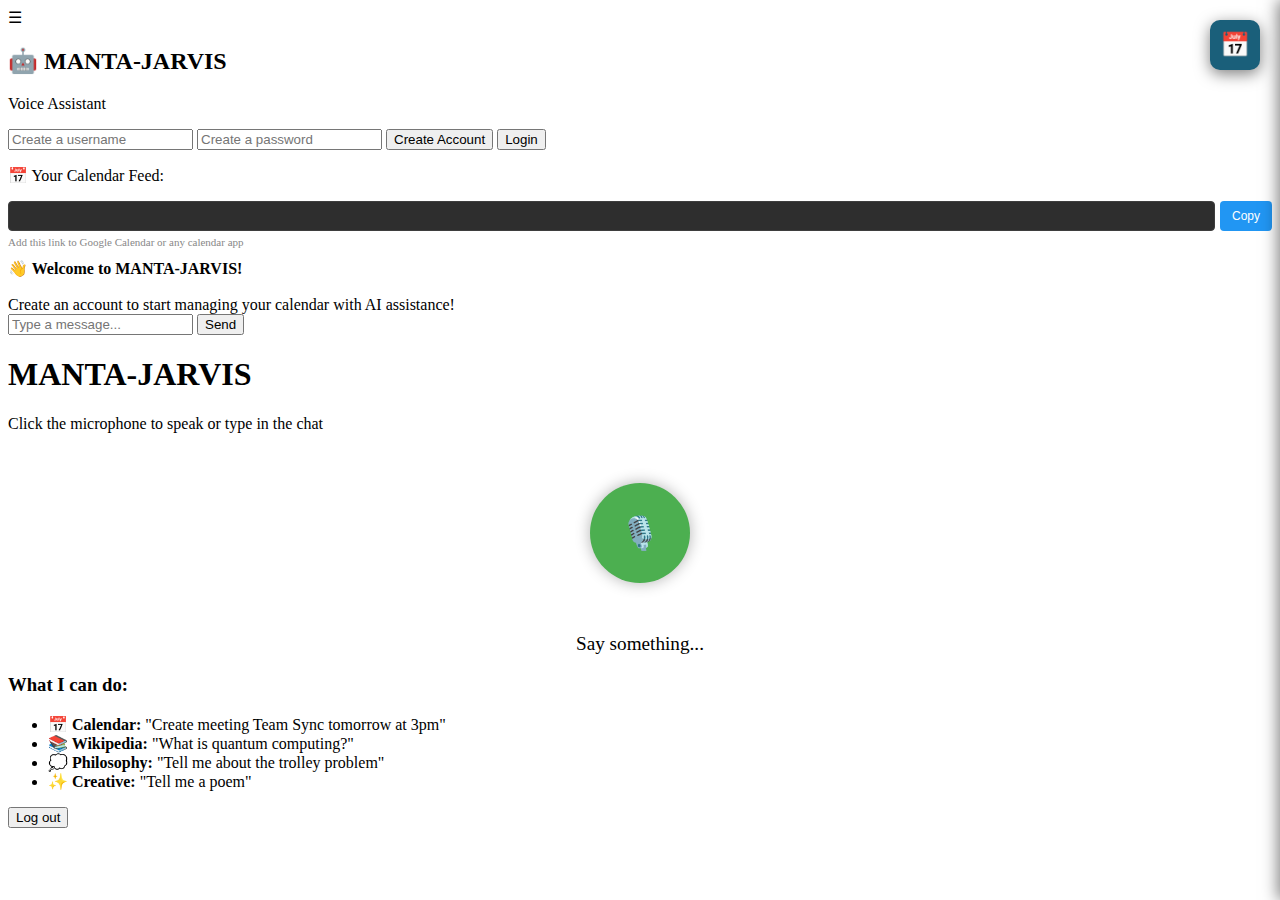
<file: Claude.html>
<!DOCTYPE html>
<html lang="en">
<head>
  <meta charset="UTF-8">
  <meta name="viewport" content="width=device-width, initial-scale=1.0">
  <title>MANTA-JARVIS</title>
  <link rel="stylesheet" href="style.css">
  <link rel="stylesheet" href="calendar.css">
</head>
<body>
  <div class="app-layout">
    <!-- Hamburger Menu -->
    <div class="hamburger" id="hamburger">☰</div>

    <!-- Calendar Toggle -->
    <div class="calendar-toggle" id="calendarToggle">📅</div>

    <!-- Left Sidebar - Chat -->
    <div class="sidebar" id="sidebar">
      <div class="resizer" id="resizer"></div>

      <div class="chat-header">
        <h2>🤖 MANTA-JARVIS</h2>
        <p class="subtitle">Voice Assistant</p>
      </div>

      <!-- Authentication Section -->
      <div class="auth-section" id="authSection">
        <input type="text" id="username" placeholder="Create a username">
        <input type="password" id="password" placeholder="Create a password">
        <button id="createAccountBtn">Create Account</button>
        <button id="loginBtn" class="login-btn">Login</button>
      </div>

      <!-- User Info Section -->
      <div class="user-info-section" id="userInfoSection">
        <div class="user-email" id="userDisplay"></div>
        <div class="calendar-link-container">
          <p>📅 Your Calendar Feed:</p>
          <div class="calendar-link-input">
            <input type="text" id="calendarLink" readonly>
            <button id="copyLinkBtn">Copy</button>
          </div>
          <p style="font-size: 11px; color: #888; margin-top: 5px;">
            Add this link to Google Calendar or any calendar app
          </p>
        </div>
      </div>

      <!-- Chat Thread -->
      <div id="chatThread" class="chat-thread"></div>

      <!-- Chat Input -->
      <div class="chat-input">
        <input type="text" id="userInput" placeholder="Type a message..." />
        <button id="sendBtn" class="send-btn">Send</button>
      </div>
    </div>

    <!-- Main Content -->
    <div class="main-content-wrapper">
      <div class="voice-section">
        <h1 class="app-title">MANTA-JARVIS</h1>
        <p class="app-description">Click the microphone to speak or type in the chat</p>
        
        <div class="voice-circle" id="voiceButton">🎙️</div>
        
        <div class="transcript-container">
          <p id="transcript">Say something...</p>
        </div>

        <div class="help-section">
          <h3>What I can do:</h3>
          <ul>
            <li><strong>📅 Calendar:</strong> "Create meeting Team Sync tomorrow at 3pm"</li>
            <li><strong>📚 Wikipedia:</strong> "What is quantum computing?"</li>
            <li><strong>💭 Philosophy:</strong> "Tell me about the trolley problem"</li>
            <li><strong>✨ Creative:</strong> "Tell me a poem"</li>
          </ul>
        </div>
      </div>
    </div>

    <!-- Right Sidebar - Calendar -->
    <div class="calendar-sidebar" id="calendarSidebar">
      <div class="calendar-header">
        <h2>📅 My Calendar</h2>
        <div class="calendar-nav">
          <button id="prevMonth">◀</button>
          <span class="calendar-month" id="currentMonth"></span>
          <button id="nextMonth">▶</button>
        </div>
      </div>

      <div class="calendar-grid" id="calendarGrid"></div>

      <div style="padding: 15px; background-color: #252525; border-top: 1px solid #444;">
        <h3 style="color: #4CAF50; margin-bottom: 10px;">Upcoming Events</h3>
      </div>

      <div class="event-list" id="eventList"></div>
    </div>
  </div>

  <button id="logoutBtn" class="logout-btn">Log out</button>

  <!-- Load Scripts -->
  <script src="voiceConfig.js"></script>
  <script src="calendar.js"></script>
  <script src="app.js"></script>
</body>
</html>
</file>
<file: style.css>
.voice-circle {
  width: 100px;
  height: 100px;
  background-color: #4CAF50;
  border-radius: 50%;
  display: flex;
  align-items: center;
  justify-content: center;
  font-size: 2em;
  color: white;
  cursor: pointer;
  margin: 50px auto;
  box-shadow: 0 0 15px rgba(0,0,0,0.3);
  transition: transform 0.2s ease;
}

.voice-circle:hover {
  transform: scale(1.1);
}

#transcript {
  text-align: center;
  font-size: 1.2em;
  margin-top: 20px;
}
</file>
<file: calendar.css>
/* ============================================================================
   MANTA-JARVIS - Calendar Styles
   ============================================================================ */

.calendar-toggle {
  position: fixed;
  top: 20px;
  right: 20px;
  width: 50px;
  height: 50px;
  background-color: #1a5f7a;
  border-radius: 10px;
  display: flex;
  align-items: center;
  justify-content: center;
  font-size: 24px;
  cursor: pointer;
  z-index: 1001;
  box-shadow: 0 4px 15px rgba(0, 0, 0, 0.5);
  transition: all 0.3s ease;
}

.calendar-toggle:hover {
  transform: scale(1.1);
  background-color: #2a8fab;
  box-shadow: 0 6px 20px rgba(0, 255, 255, 0.3);
}

/* Right Sidebar - Calendar */
.calendar-sidebar {
  position: fixed;
  top: 0;
  right: -400px;
  width: 400px;
  height: 100vh;
  background: linear-gradient(180deg, #0d3b5c 0%, #1a5f7a 100%);
  display: flex;
  flex-direction: column;
  transition: right 0.3s ease;
  overflow: hidden;
  box-shadow: -2px 0 15px rgba(0, 0, 0, 0.5);
  z-index: 1000;
}

.calendar-sidebar.open {
  right: 0;
}

.calendar-header {
  background-color: #0a3d54;
  padding: 20px;
  border-bottom: 1px solid #1a7a9e;
}

.calendar-header h2 {
  font-size: 1.4em;
  margin-bottom: 10px;
  color: #00ffff;
}

/* Calendar Link Section in Calendar Sidebar */
.calendar-link-section {
  margin: 10px 0;
  padding: 10px;
  background-color: #252525;
  border-radius: 8px;
  display: none; /* Hidden by default, shown after login */
}

.calendar-link-input {
  display: flex;
  gap: 5px;
  margin-top: 5px;
}

.calendar-link-input input {
  flex: 1;
  padding: 8px;
  background-color: #2e2e2e;
  border: 1px solid #3e3e3e;
  border-radius: 4px;
  color: white;
  font-size: 11px;
}

.calendar-link-input button {
  padding: 8px 12px;
  background-color: #2196F3;
  color: white;
  border: none;
  border-radius: 4px;
  cursor: pointer;
  font-size: 12px;
  transition: background-color 0.2s;
}

.calendar-link-input button:hover {
  background-color: #1976D2;
}

.calendar-nav {
  display: flex;
  justify-content: space-between;
  align-items: center;
  margin-top: 10px;
}

.calendar-nav button {
  background-color: #1a5f7a;
  color: white;
  border: none;
  padding: 8px 12px;
  border-radius: 6px;
  cursor: pointer;
  transition: background-color 0.2s;
}

.calendar-nav button:hover {
  background-color: #2a8fab;
}

.calendar-month {
  font-size: 16px;
  font-weight: 600;
  color: #00ffff;
}

.calendar-grid {
  display: grid;
  grid-template-columns: repeat(7, 1fr);
  gap: 5px;
  padding: 15px;
  background-color: #0d5a7a;
}

.calendar-day-header {
  text-align: center;
  padding: 10px 5px;
  font-size: 12px;
  color: #7dd3fc;
  font-weight: 600;
}

.calendar-day {
  aspect-ratio: 1;
  display: flex;
  align-items: center;
  justify-content: center;
  background-color: #1a5f7a;
  border-radius: 8px;
  cursor: pointer;
  transition: all 0.2s;
  font-size: 14px;
  color: white;
  position: relative;
}

.calendar-day:hover {
  background-color: #2a8fab;
  transform: scale(1.05);
}

.calendar-day.today {
  background-color: #00bcd4;
  color: white;
  font-weight: bold;
}

.calendar-day.has-events::after {
  content: '';
  position: absolute;
  bottom: 5px;
  width: 4px;
  height: 4px;
  background-color: #00ffff;
  border-radius: 50%;
}

.event-list {
  flex: 1;
  overflow-y: auto;
  padding: 15px;
  scrollbar-width: thin;
  scrollbar-color: #00bcd4 #0d5a7a;
}

.event-list::-webkit-scrollbar {
  width: 8px;
}

.event-list::-webkit-scrollbar-track {
  background: #0d5a7a;
}

.event-list::-webkit-scrollbar-thumb {
  background-color: #00bcd4;
  border-radius: 4px;
}

.event-item {
  background-color: #1a5f7a;
  padding: 15px;
  margin-bottom: 10px;
  border-radius: 8px;
  border-left: 4px solid #00bcd4;
  cursor: pointer;
  transition: all 0.2s;
}

.event-item:hover {
  background-color: #2a8fab;
  transform: translateX(5px);
}

.event-title {
  font-weight: 600;
  margin-bottom: 5px;
  color: #00ffff;
  font-size: 16px;
}

.event-time {
  font-size: 12px;
  color: #7dd3fc;
  margin-bottom: 10px;
}

.event-actions {
  margin-top: 10px;
  display: flex;
  gap: 5px;
}

.event-actions button {
  padding: 5px 10px;
  font-size: 11px;
  border: none;
  border-radius: 4px;
  cursor: pointer;
  transition: all 0.2s;
}

.btn-edit {
  background-color: #00bcd4;
  color: white;
}

.btn-edit:hover {
  background-color: #00acc1;
}

.btn-delete {
  background-color: #ff6b9d;
  color: white;
}

.btn-delete:hover {
  background-color: #ff5691;
}

/* Responsive Design */
@media (max-width: 768px) {
  .calendar-sidebar {
    width: 100%;
    right: -100%;
  }
  
  .calendar-sidebar.open {
    right: 0;
  }
}
</file>
